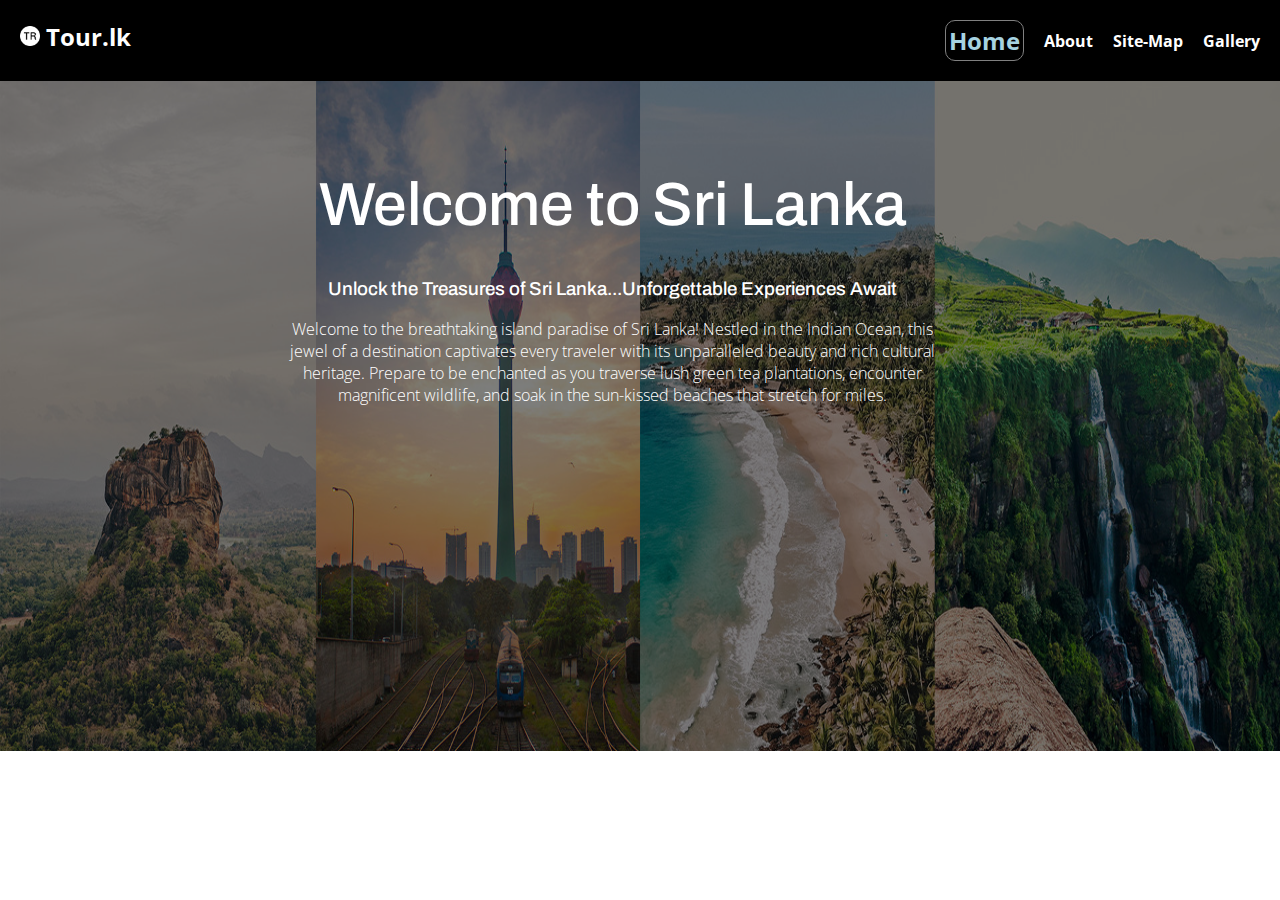
<file: index.html>
<!DOCTYPE html>
<html lang="en">
<head>
    <meta charset="UTF-8">
    <meta name="viewport" content="width=device-width, initial-scale=1.0">
    <link rel="shortcut icon" href="images/icon.ico" type="image/x-icon">
    <title>Tour.lk</title>
    <link rel="stylesheet" href="css/global.css">
    <link rel="stylesheet" href="css/index.css">
</head>
<body>
    <!-- Adding the Navigation bar -->
    <section id="navbar">
        <nav class="navbar">
            <div class="navbar-brand"><img width="20px" src="images/iconwhite.ico" alt=""> Tour.lk</div>
            <div class="menu">
              <a href="#" class="navbar-link home">Home</a>
              <a href="pages/gallery.html" class="navbar-link">About</a>
              <a href="pages/sitemap.html" class="navbar-link">Site-Map</a>
              <a href="pages/gallery.html" class="navbar-link">Gallery</a>
            </div>
          </nav>
    <div class="hero-text">
      <h1 class="hero-title font-max">Welcome to Sri Lanka</h1>
      <h3 class="hero-title">
        Unlock the Treasures of Sri Lanka...Unforgettable Experiences Await
    </h3>
      <p class="hero-title">
        Welcome to the breathtaking island paradise of Sri Lanka! Nestled in the Indian Ocean,
        this jewel of a destination captivates every traveler with its unparalleled beauty and rich cultural heritage.
        Prepare to be enchanted as you traverse lush green tea plantations, encounter magnificent wildlife,
        and soak in the sun-kissed beaches that stretch for miles.
        </p>
      </div>
      <div class="hero-bg"></div>
      <img class="hero-image" src="images/srilanka bg.jpg" alt="">

      <script src="../javascript/scrollTopBtn.js"></script>
</body>
</html>
</file>
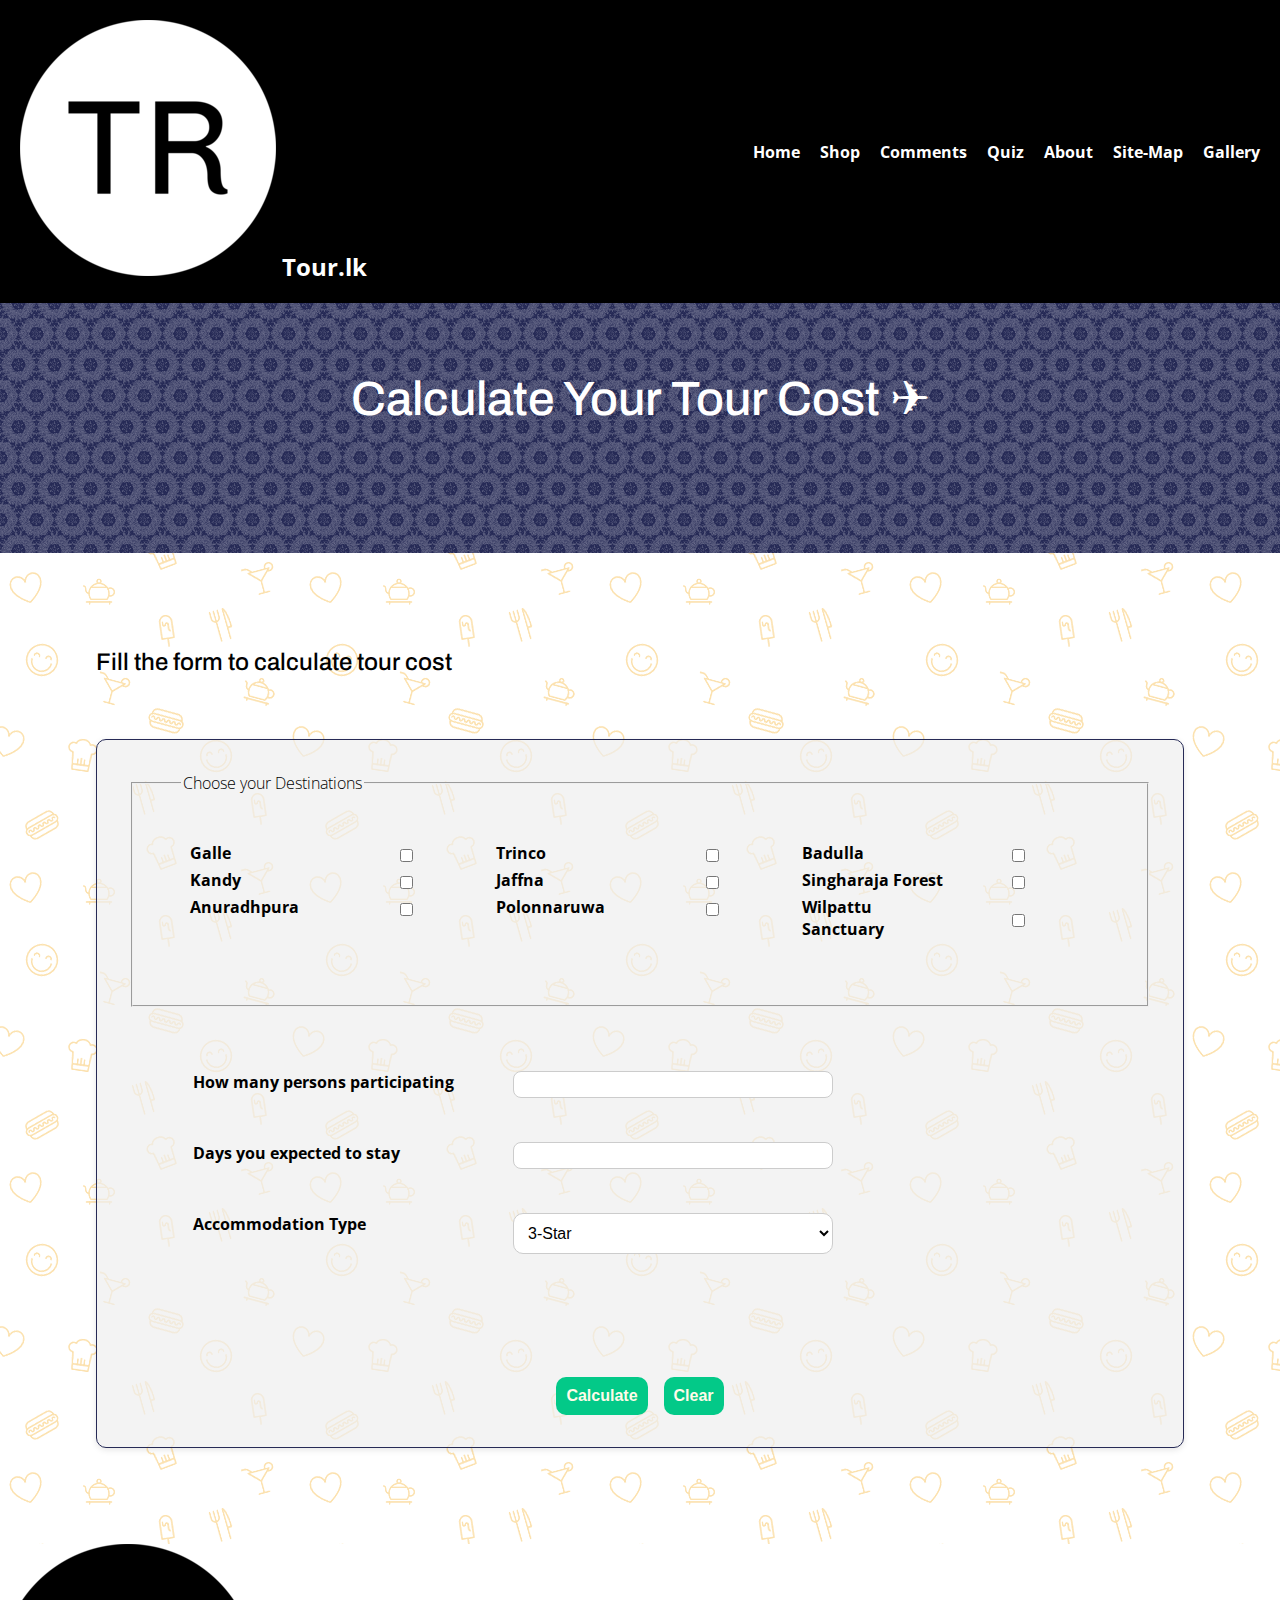
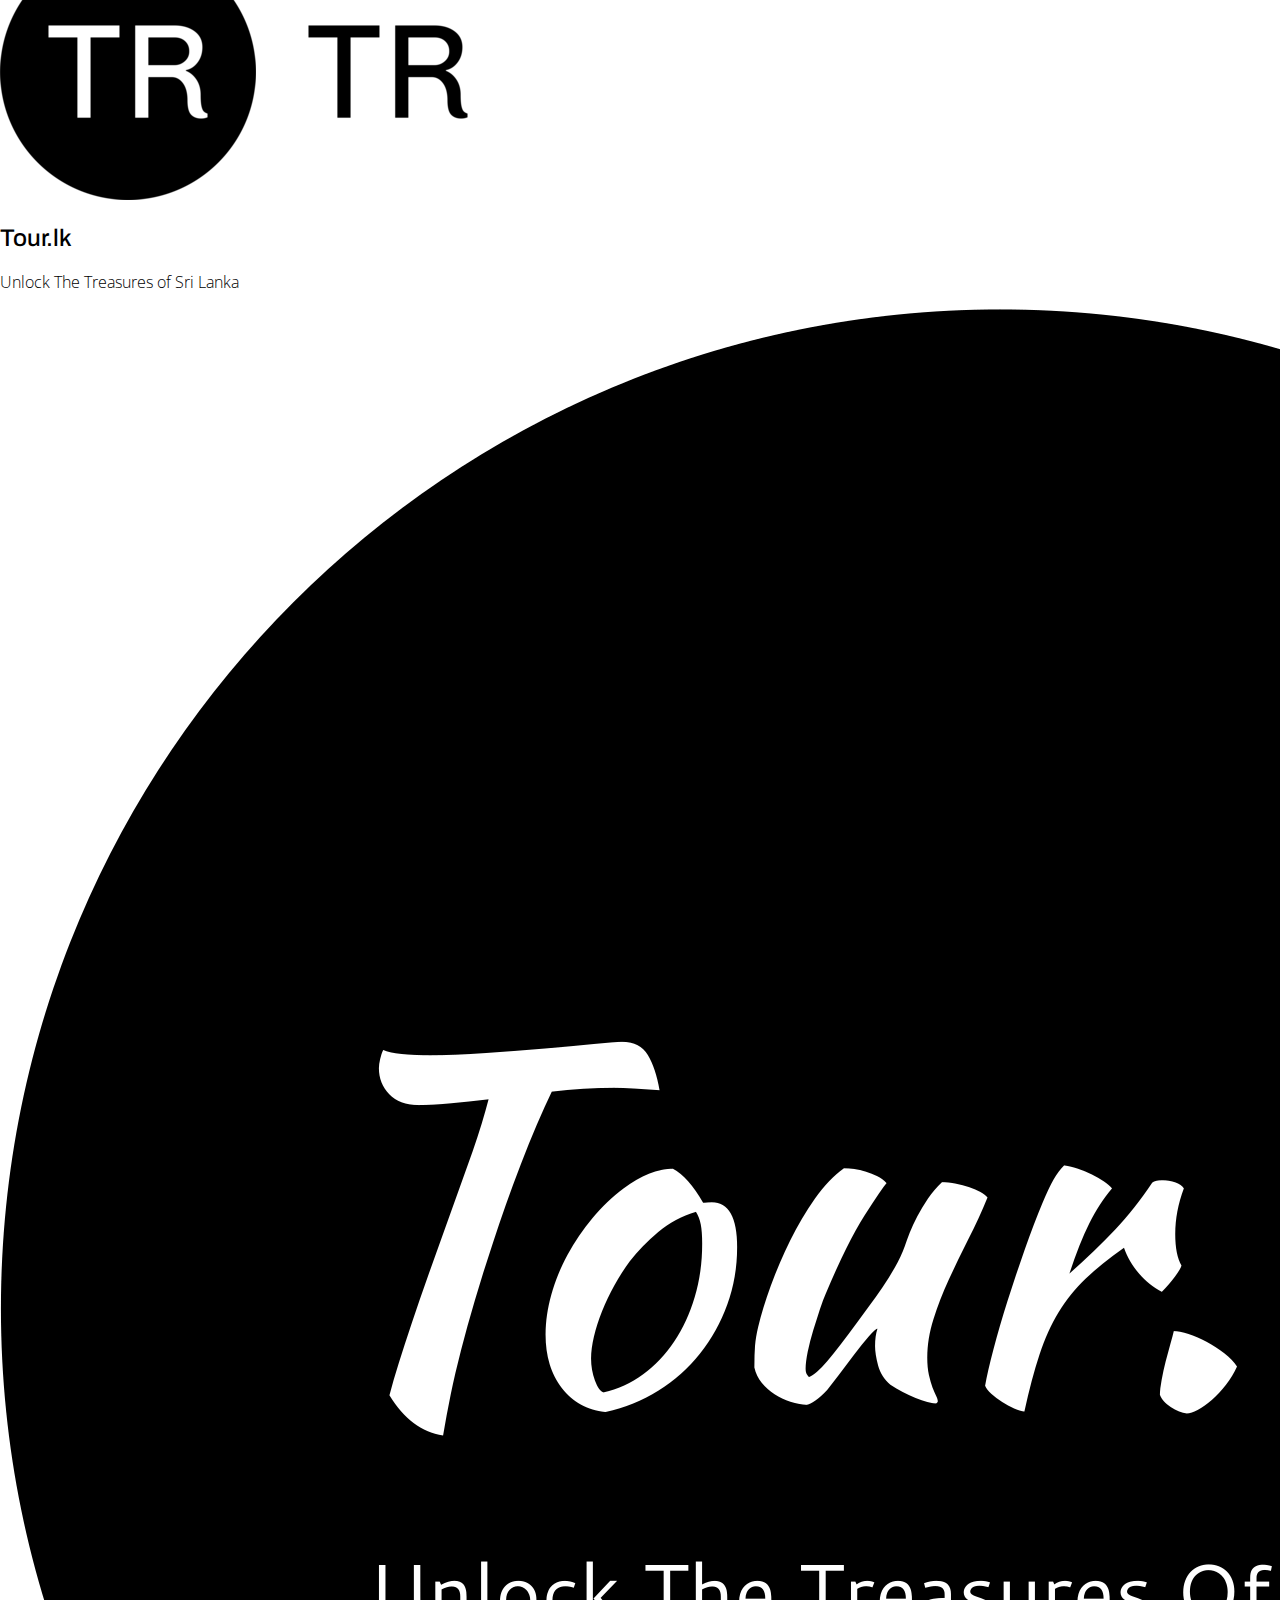
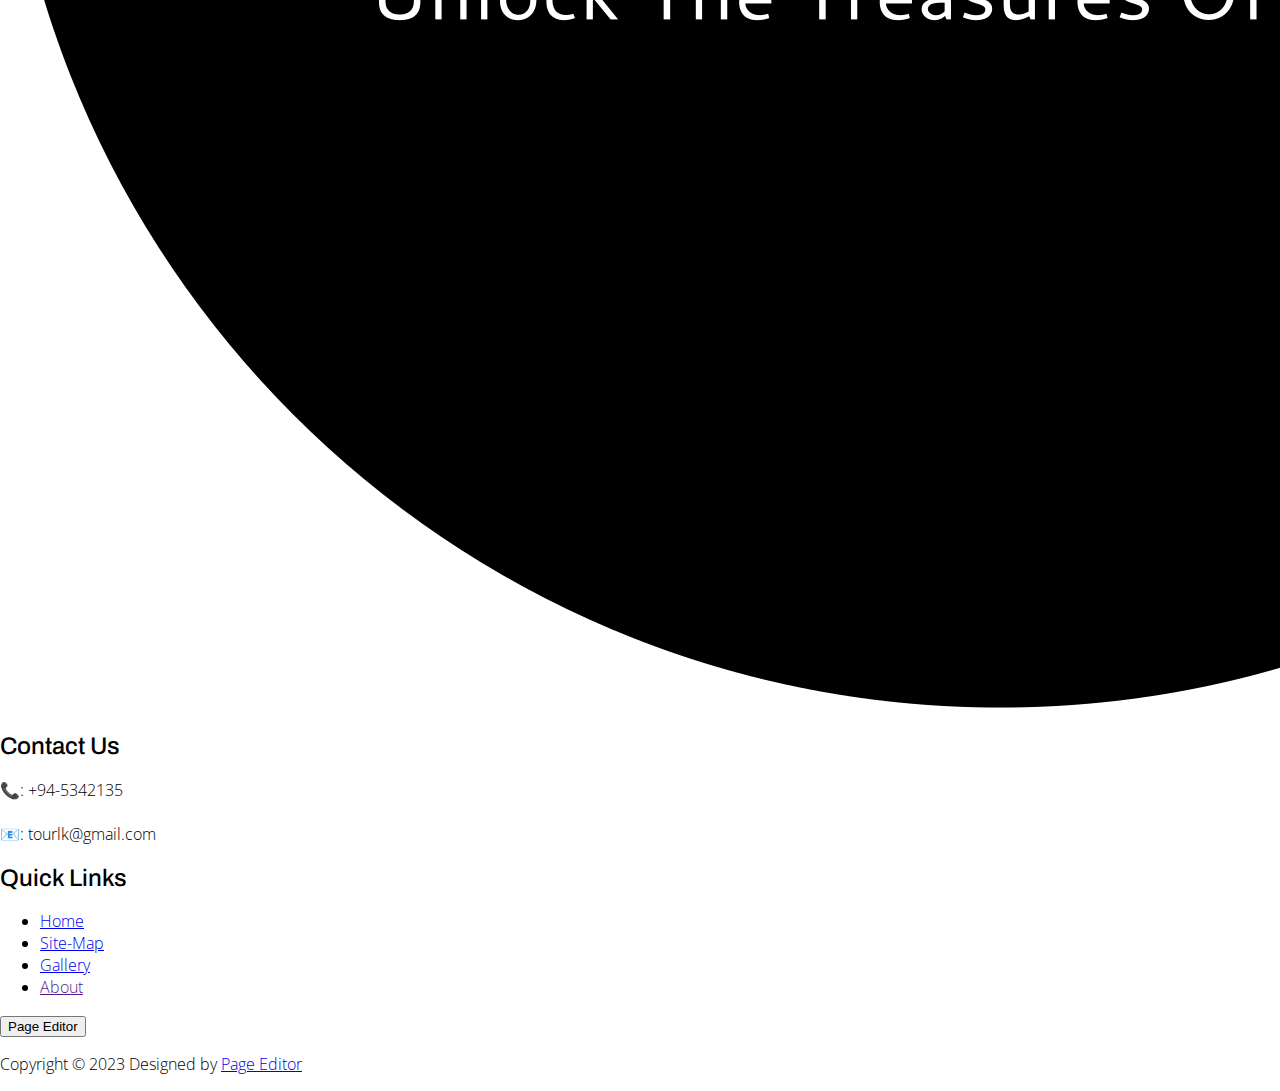
<file: pages/costcalculator.html>
<!DOCTYPE html>
<html lang="en">
<head>
    <meta charset="UTF-8">
    <meta name="viewport" content="width=device-width, initial-scale=1.0">
    <title>Tour.lk</title>
    <link rel="shortcut icon" href="../images/icon.ico" type="image/x-icon">
    <link rel="stylesheet" href="../css/global.css">
    <link rel="stylesheet" href="../css/costcal.css">
</head>
<body>
    <!-- Adding the Navigation bar -->
    <div id="navbar">
        <nav class="navbar">
            <div class="navbar-brand">
              <img src="../images/iconwhite.ico" alt=""> Tour.lk</div>
            <div class="menu">
                <a href="../index.html" class="navbar-link home">Home</a>
                <a href="shop.html" class="navbar-link about">Shop</a>
                <a href="comment.html" class="navbar-link about">Comments</a>
                <a href="quiz.html" class="navbar-link about">Quiz</a>
                <a href="about.html" class="navbar-link about">About</a>
                <a href="sitemap.html" class="navbar-link sitemap">Site-Map</a>
                <a href="gallery.html" class="navbar-link gallery">Gallery</a>
            </div>
          </nav>
    </div> 

    <!-- Hero Section -->
    <div class="hero">
        <div class="hero-text">
            <h1 class="hero-title font-max">Calculate Your Tour Cost ✈</h1>
        </div>
            <div class="hero-bg"></div>
    </div>

    <section class="cost-calculate-form">
        <div class="instruction-title">
            <h2>Fill the form to calculate tour cost</h2>
        </div>

        <!-- Cost calculation form -->
        <form id="cost-calculator" class="calculate-cost-form">
            <fieldset class="location">
                <legend>
                    Choose your Destinations
                </legend>
                <div>
                    <div class="item">
                        <label for="galle">Galle</label>
                        <input type="checkbox" name="destinationGalle" id="galle" value="galle">
                    </div>

                    <div class="item">
                        <label for="Kandy">Kandy</label>
                        <input type="checkbox" name="destinationKandy" id="Kandy" value="Kandy">
                    </div>

                    <div class="item">
                        <label for="Anuradhapura">Anuradhpura</label>
                        <input type="checkbox" name="destinationAnuradhapura" id="Anuradhapura" value="Anuradhapura">
                    </div>
                </div>
                <div>
                    <div class="item">
                        <label for="Trinco">Trinco</label>
                        <input type="checkbox" name="destinationTrinco" id="Trinco" value="Trinco">
                    </div>

                    <div class="item">
                        <label for="Jaffna">Jaffna</label>
                        <input type="checkbox" name="destinationJaffna" id="Jaffna" value="Jaffna">
                    </div>

                    <div class="item">
                        <label for="Polonnaruwa">Polonnaruwa</label>
                        <input type="checkbox" name="destinationPolonnaruwa" id="Polonnaruwa" value="Polonnaruwa">
                    </div>
                </div>
                <div>
                    <div class="item">
                        <label for="Badulla">Badulla</label>
                        <input type="checkbox" name="destinationBadulla" id="Badulla" value="Badulla">
                    </div>

                    <div class="item">
                        <label for="Singharaja">Singharaja Forest</label>
                        <input type="checkbox" name="destinationSingharaja" id="Singharaja" value="Singharaja">
                    </div>

                    <div class="item">
                        <label for="Wilpattu">Wilpattu Sanctuary</label>
                        <input type="checkbox" name="destinationWilpattu" id="Wilpattu" value="Wilpattu">
                    </div>
                </div>
                <span class="error-message"></span>
            </fieldset>

            <div  class="main-details">
                <div class="item" id="personCount">
                    <label for="person">How many persons participating</label>
                    <input class="main-details-data" type="number" name="personCount" id="person">
                    <span class="error-message"></span>
                </div>

                <div class="item" id="daysStay">
                    <label for="day">Days you expected to stay</label>
                    <input class="main-details-data" type="number" name="dayCount" id="day">
                    <span class="error-message"></span>
                </div>
                <div class="item">
                    <label for="hotelType">Accommodation Type</label>
                    <select name="hotel" id="hotelType">
                        <option value="3star" selected>3-Star</option>
                        <option value="4star">4-Star</option>
                        <option value="5star">5-Star</option>
                    </select>
                    <span class="error-message"></span>
                </div>
            </div>
            <div class="result-cost">
                <h2>Estimated Cost</h2>
                <h5><i>Air tickets not included</i></h5>
                <h3 id="cost">⌛</h3>
            </div>
            <div class="btn-section">
                <input id="calculateBtn" type="button" value="Calculate">
                <input id="clearBtn" type="button" value="Clear">
                <script>
                    document.getElementById("clearBtn").addEventListener("click", () => {
                        window.location.href = "#cost-calculator";
                    });
                </script>
            </div>
        </form>
    </section>

            <!-- Footer -->
            <footer id="globalFooter">
                <div class="footer-content">
                    <div class="company-details">
                        <img src="../images/icon.ico" alt="icon">
                        <img src="../images/iconwhite.ico" alt="icon">
                        <h2>Tour.lk</h2>
                        <p>Unlock The Treasures of Sri Lanka</p>
                    </div>
                    <div class="footer-details">
                        <img src="../images/logo.png" alt="logo">
                        <div>
                            <h2>Contact Us</h2>
                            <p>📞: +94-5342135
                                <br><br> 📧: tourlk@gmail.com
                            </p>
                        </div>
                    </div>
                    <div class="footer-links">
                        <h2>Quick Links</h2>
                        <ul>
                            <li><a href="../index.html">Home</a></li>
                            <li><a href="sitemap.html">Site-Map</a></li>
                            <li><a href="gallery.html">Gallery</a></li>
                            <li><a href="">About</a></li>
                        </ul>
                    </div>
                    <div>
                       <input id="pageEditorBtn" type="button" value="Page Editor">
                    </div>
                    <script>
                        document.getElementById("pageEditorBtn").addEventListener("click", () => {
                            window.location.href = "student4.html";
                        });
                    </script>
                </div>
                <div class="dev-details">
                    <p>Copyright &copy; 2023 Designed by <a href="student4.html">Page Editor</a></p>
                </div>
        </footer>

    <script src="../javascript/costCalculator.js"></script>
    <script src="../javascript/scrollTopBtn.js"></script>
    <script src="../javascript/navBar.js"></script>
</body>
</html>
</file>
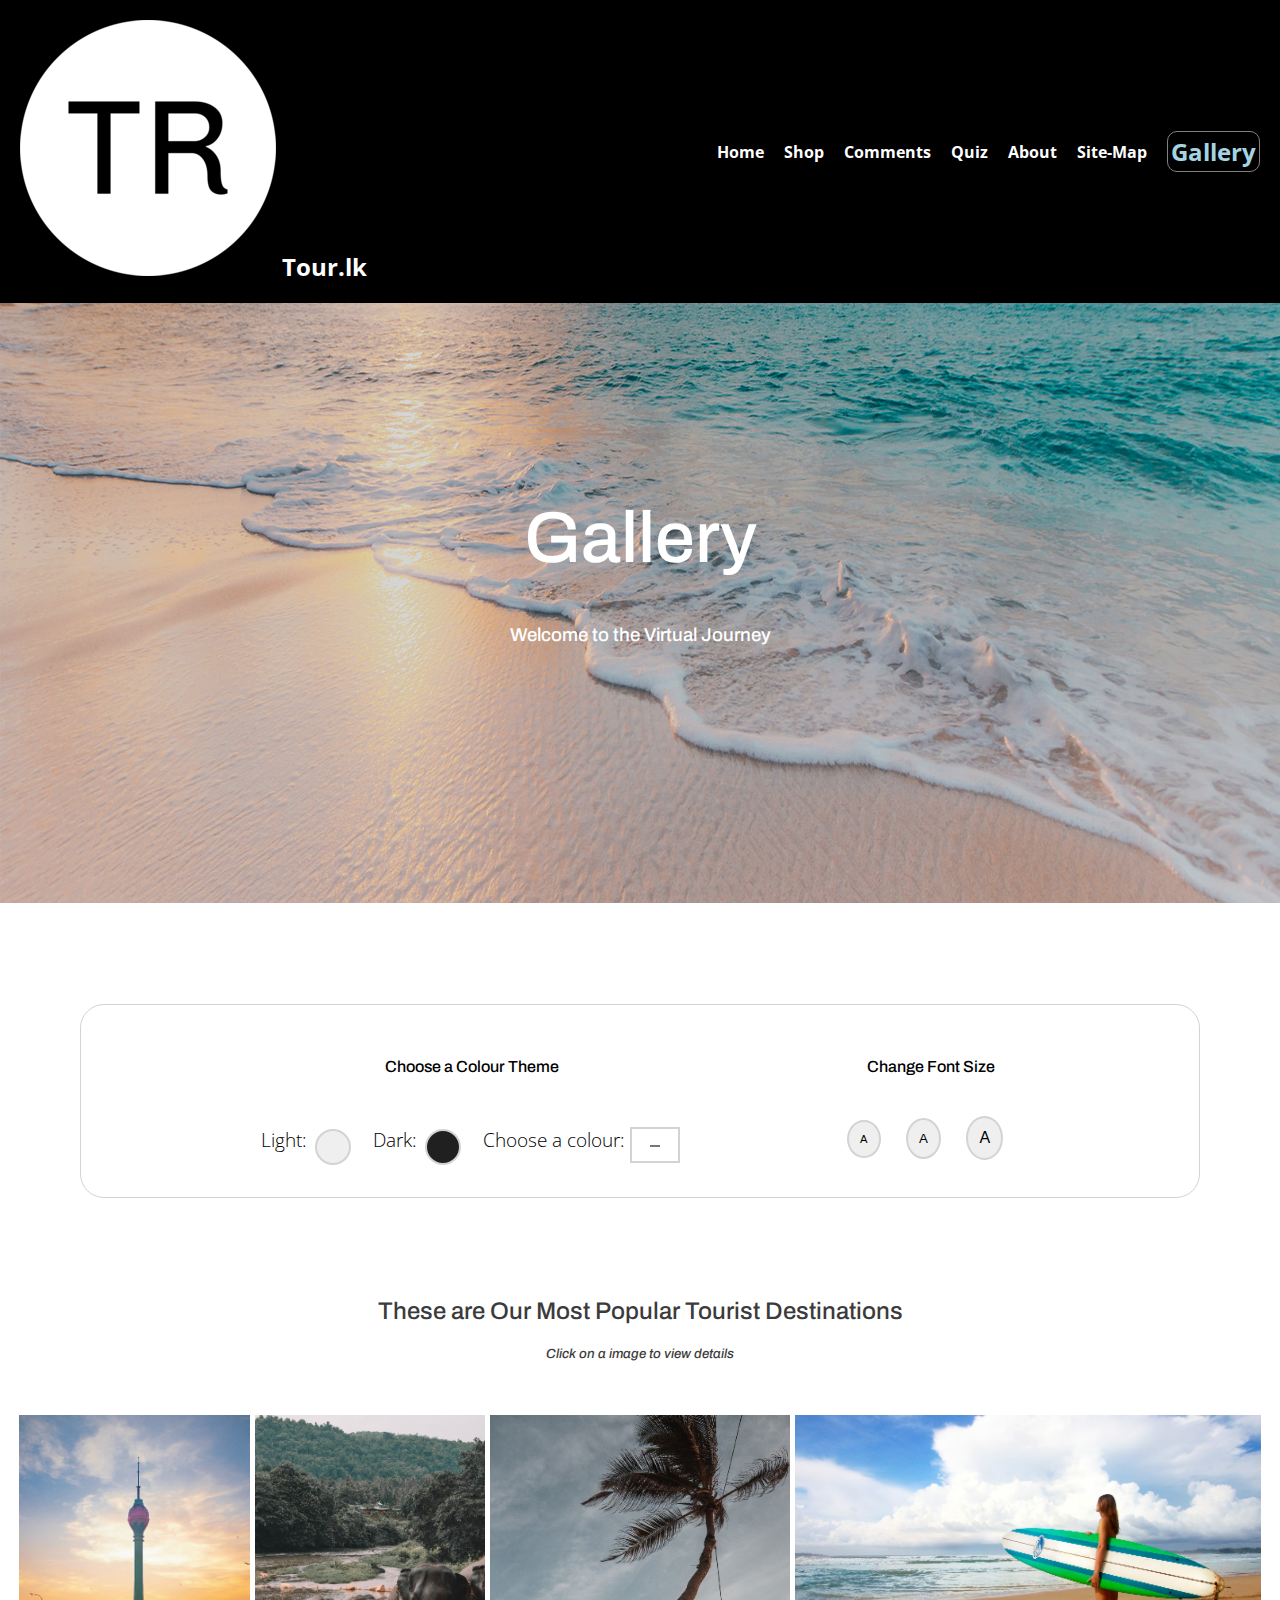
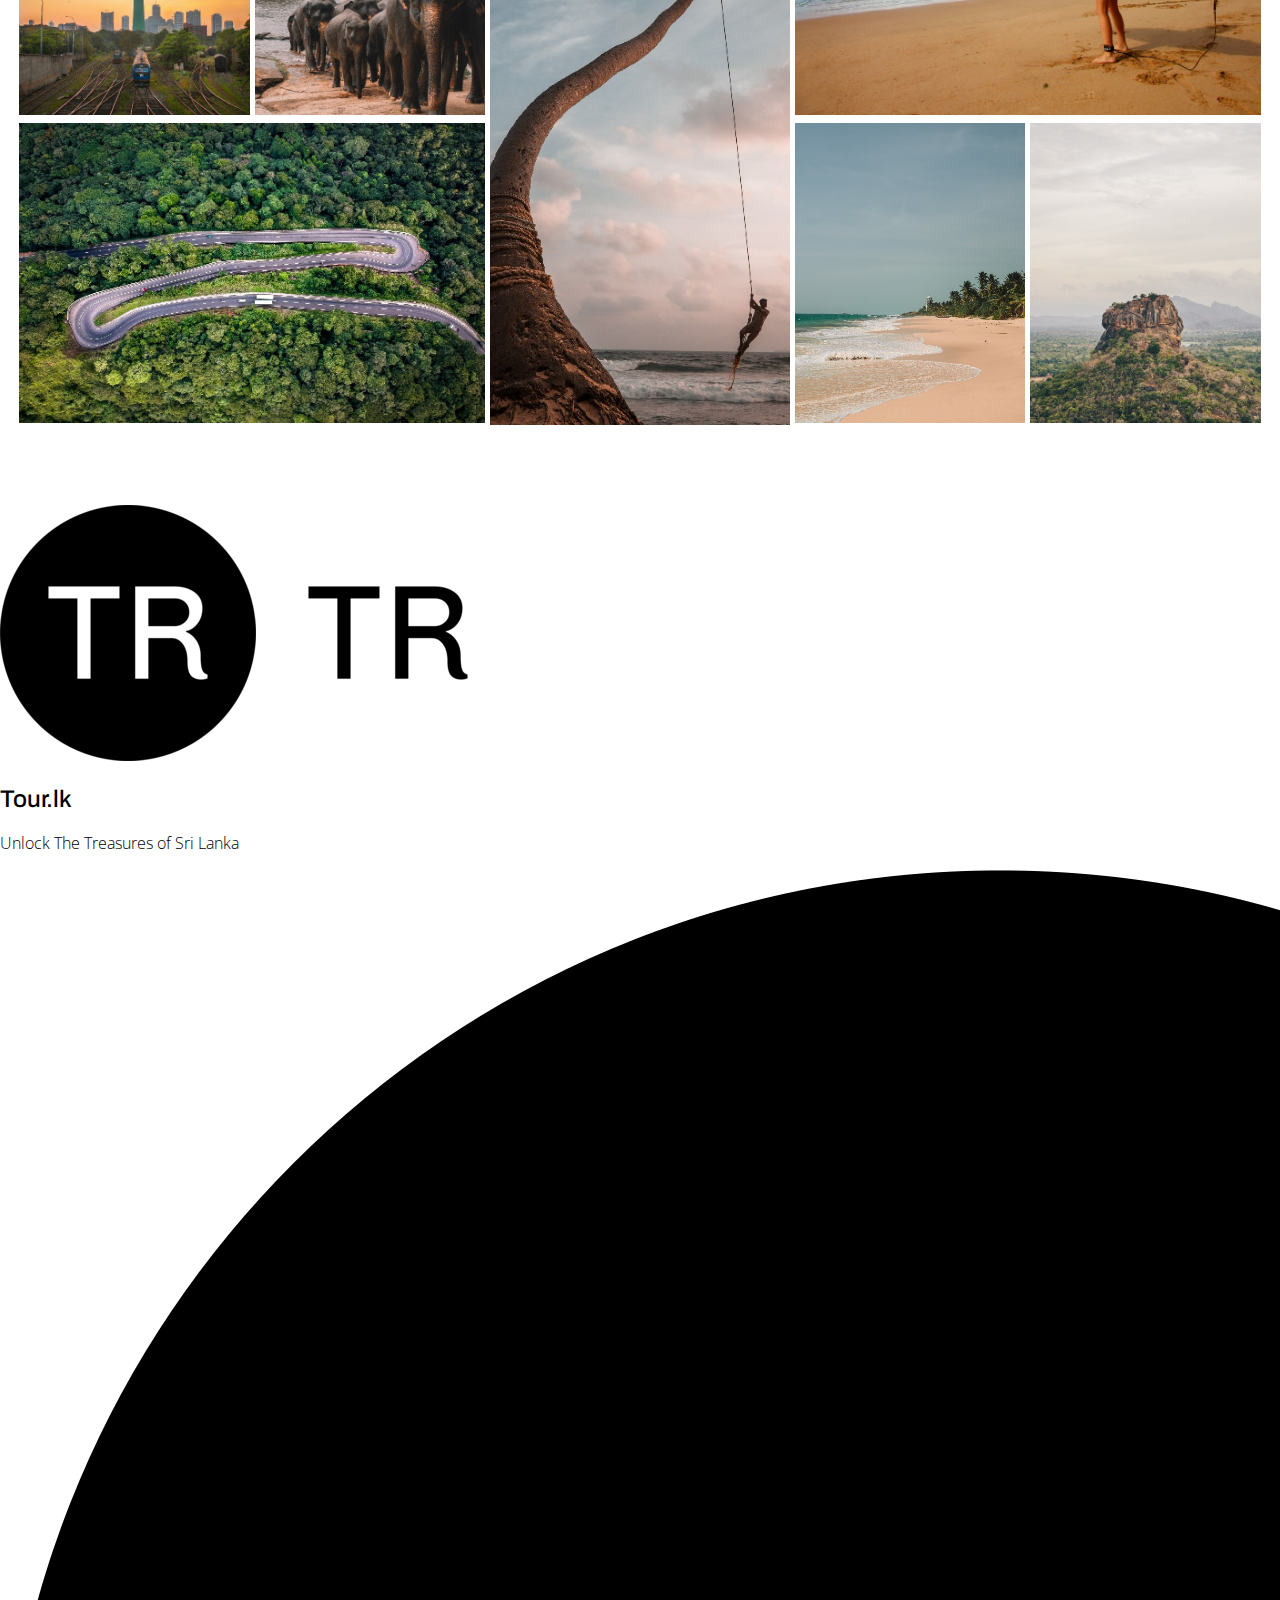
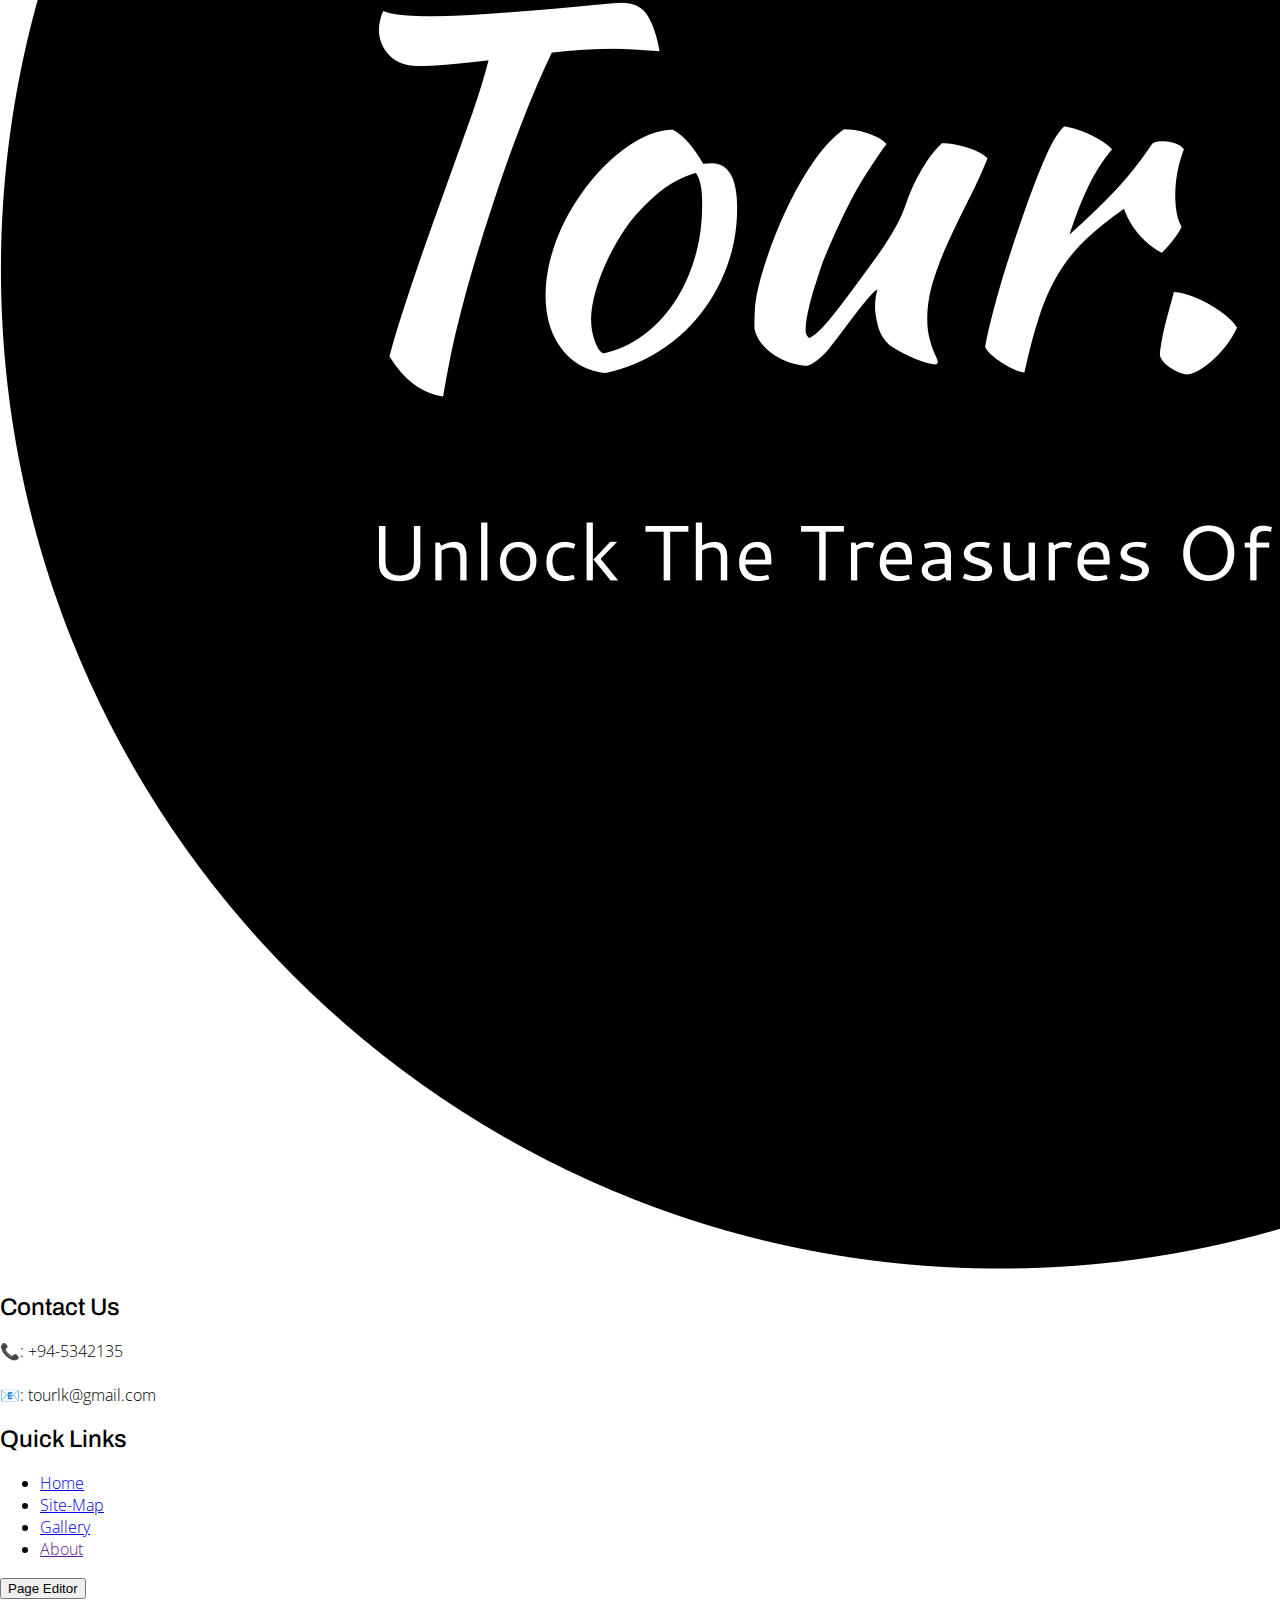
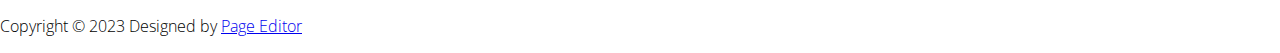
<file: pages/gallery.html>
<!DOCTYPE html>
<html lang="en">
<head>
    <meta charset="UTF-8">
    <meta name="viewport" content="width=device-width, initial-scale=1.0">
    <title>Tour.lk</title>
    <link rel="shortcut icon" href="../images/icon.ico" type="image/x-icon">
    <link rel="stylesheet" href="../css/global.css">
    <link rel="stylesheet" href="../css/gallery.css">
</head>
<body id="body">
     <!-- Adding the Navigation bar -->
     <div id="navbar">
        <nav class="navbar">
            <div class="navbar-brand">
              <img src="../images/iconwhite.ico" alt=""> Tour.lk
            </div>
            <div class="menu">
                <a href="../index.html" class="navbar-link home">Home</a>
                <a href="shop.html" class="navbar-link about">Shop</a>
                <a href="comment.html" class="navbar-link about">Comments</a>
                <a href="quiz.html" class="navbar-link about">Quiz</a>
                <a href="about.html" class="navbar-link about">About</a>
                <a href="sitemap.html" class="navbar-link sitemap">Site-Map</a>
                <a href="gallery.html" class="navbar-link gallery">Gallery</a>
            </div>
          </nav>
     </div> 

     <!-- Hero Section -->
     <div class="hero">
        <div class="hero-text">
            <h1 class="hero-title font-max">Gallery</h1>
            <h3 class="hero-title">Welcome to the Virtual Journey</h3>
          </div>
          <div class="hero-bg"></div>
        <img class="hero-image" src="../images/gallerybg.jpg" alt="">
     </div>

          <!-- Options Section -->
          <section id="options">
            <div class="change-theme">
                <h6>Choose a Colour Theme</h6>
            <div class="theme-btns">
                <label for="theme1">Light: </label>
                <button class="theme-btn" id="theme1"></button>
                <label for="theme2">Dark: </label>
                <button class="theme-btn" id="theme2"></button>
                <label for="colorPicker">Choose a colour: </label>
                <input type="color" id="colorPicker">
            </div>
            </div>
            <div class="change-font-size">
                <h6>Change Font Size</h6>
            <div class="font-sizes">
                <button class="font-size-btn" id="font-size1">A</button>
                <button class="font-size-btn" id="font-size2">A</button>
                <button class="font-size-btn" id="font-size3">A</button>
            </div>
            </div>
         </section>

     <!-- title -->
     <div class="title">
        <h2>These are Our Most Popular Tourist Destinations</h2>
        <h5><i>Click on a image to view details</i></h5>
     </div>

     <!-- Image Gallery -->
    <section id="gallery" class="gallery-wrapper">

        <div class="img-gallery img1">
            <div class="img-title">
                <p>Lotus Tower</p>
            </div>
            <div class="light-box-txt">
                <div>
                <h2>LOTUS TOWER</h2>
                <p>
                    The Lotus Tower also referred to as Colombo Lotus Tower, is a tower of 350 m (1,150 ft),
                    located in Colombo, Sri Lanka. Sinhala Name is ' Nelum Kuluna " You can go to the top here and use the elevator.
                    This is the tallest tower in South Asia.
                    When you go to the top, you can see the very impressive city of Colombo. 
                </p>
                </div>
            </div>
        </div>
        <div class="img-gallery img2">
            <div class="img-title">
                <p>Pinnawala</p>
            </div>
            <div class="light-box-txt">
                <div>
                <h2>PINNAWALA</h2>
                <p>
                    Pinnawala, situated in the Kegalle District of Sri Lanka, is a captivating village 
                    famous for its elephant orphanage. The Pinnawala Elephant Orphanage is a sanctuary 
                    that provides a safe haven for orphaned and injured elephants. Visitors can observe 
                    these magnificent creatures up close, witnessing their daily routines, including feeding, 
                    bathing, and socializing. It's a heartwarming experience that allows you to connect with these 
                    gentle giants and learn about their conservation efforts. Pinnawala also offers the opportunity 
                    to take part in unique elephant interactions, such as bottle-feeding baby elephants or
                     even bathing them in the nearby river. For nature enthusiasts and animal lovers,
                    Pinnawala is a must-visit destination that offers a memorable and educational experience
                    with elephants.
                </p>
                </div>
            </div>
        </div>
        <div class="img-gallery img3">
            <div class="img-title">
                <p>Unawatuna</p>
            </div>
            <div class="light-box-txt">
                <div>
                <h2>UNAWATUNA</h2>
                <p> 
                    Unawatuna, located along the southern coast of Sri Lanka, is a tropical paradise 
                    known for its pristine beaches and vibrant marine life. With its palm-fringed shores, 
                    crystal-clear turquoise waters, and vibrant coral reefs, Unawatuna is a haven for 
                    beach lovers and snorkeling enthusiasts. The crescent-shaped bay offers a tranquil 
                    setting to relax, sunbathe, and take refreshing dips in the Indian Ocean. Beyond the beaches, 
                    the area is also rich in cultural heritage, with the iconic Japanese Peace Pagoda offering 
                    panoramic views of the coastline. Unawatuna's lively beachfront is dotted with charming cafes, 
                    restaurants, and beach bars, where you can savor delicious seafood, sip on tropical cocktails, and 
                    soak up the laid-back coastal atmosphere. Whether you're seeking relaxation, adventure, or a taste of 
                    local culture, Unawatuna promises an unforgettable beach getaway in Sri Lanka.
                </p>
                </div>
            </div>
        </div>
        <div class="img-gallery img4">
            <div class="img-title">
                <p>Weligama</p>
            </div>
            <div class="light-box-txt">
                <div>
                <h2>Weligama</h2>
                <p>
                    Discover Weligama, Sri Lanka's coastal gem. With its stunning beaches, thrilling surf breaks,
                    and rich cultural heritage, it's the perfect tropical getaway. Unwind on golden sands, ride the waves, 
                    and immerse yourself in the local culture. Explore serene countryside, visit vibrant fish markets,
                    and indulge in warm Sri Lankan hospitality. Weligama offers an unforgettable experience. 
                    Plan your adventure today!
                </p>
                </div>
            </div>
        </div>
        <div class="img-gallery img5">
            <div class="img-title">
                <p>Mahiyanganaya</p>
            </div>
            <div class="light-box-txt">
                <div>
                    <h2>MAHIYANGANAYA</h2>
                <p>
                    Mahiyanganaya, nestled in the lush hills of Sri Lanka's Uva Province, is a town 
                    steeped in rich cultural and historical significance. The town is also blessed with natural
                    beauty, surrounded by picturesque landscapes and serene forests, providing opportunities for hiking, 
                    birdwatching, and exploring the tranquil beauty of the area. Whether you seek spiritual enlightenment 
                    or wish to immerse yourself in nature, Mahiyanganaya offers a unique and enchanting experience.
                </p>
                </div>
                </div>
        </div>
        <div class="img-gallery img7">
            <div class="img-title">
                <p>Mirissa</p>
            </div>
            <div class="light-box-txt">
                <div>
                    <h2>MIRISSA</h2>
                    <p>
                        Mirissa, a captivating coastal village in southern Sri Lanka, is a hidden gem known 
                        for its stunning beaches, thrilling whale watching experiences, and vibrant nightlife. 
                        Relax on golden sands, ride the waves, and witness majestic whales in their natural habitat. 
                    </p>
                </div>
                </div>
        </div>
        <div class="img-gallery img8">
            <div class="img-title">
                <p>Sigiriya</p>
            </div>
            <div class="light-box-txt">
                <div>
                    <h2>SIGIRIYA</h2>
                <p>
                    Sigiriya, located in the cultural heartland of Sri Lanka, is a UNESCO World Heritage 
                    site renowned for its awe-inspiring ancient rock fortress. Rising dramatically from 
                    the surrounding plains, Sigiriya Rock stands as a testament to the island's rich 
                    history and architectural prowess. As you ascend to the summit, you'll encounter
                    intricate frescoes, landscaped gardens, and the remnants of a once-thriving palace, 
                    offering a fascinating glimpse into the ancient civilization that once thrived there. 
                    From the top, you'll be rewarded with panoramic views of the surrounding jungle and the
                    iconic Lion Rock, making Sigiriya a must-visit destination for history buffs and nature lovers alike.
                </p>
                </div>
                </div>
        </div>
    </section>

    <!-- Adding footer to the page -->
            <!-- Footer -->
            <footer id="globalFooter">
                <div class="footer-content">
                    <div class="company-details">
                        <img src="../images/icon.ico" alt="icon">
                        <img src="../images/iconwhite.ico" alt="icon">
                        <h2>Tour.lk</h2>
                        <p>Unlock The Treasures of Sri Lanka</p>
                    </div>
                    <div class="footer-details">
                        <img src="../images/logo.png" alt="logo">
                        <div>
                            <h2>Contact Us</h2>
                            <p>📞: +94-5342135
                                <br><br> 📧: tourlk@gmail.com
                            </p>
                        </div>
                    </div>
                    <div class="footer-links">
                        <h2>Quick Links</h2>
                        <ul>
                            <li><a href="../index.html">Home</a></li>
                            <li><a href="sitemap.html">Site-Map</a></li>
                            <li><a href="gallery.html">Gallery</a></li>
                            <li><a href="">About</a></li>
                        </ul>
                    </div>
                    <div>
                        <input id="pageEditorBtn" type="button" value="Page Editor">
                    </div>
                    <script>
                        document.getElementById("pageEditorBtn").addEventListener("click", () => {
                            window.location.href = "student4.html";
                        });
                    </script>
                </div>
                <div class="dev-details">
                    <p>Copyright &copy; 2023 Designed by <a href="student4.html">Page Editor</a></p>
                </div>
        </footer>

     <script src="../javascript/gallery/imgLightBox.js"></script>
     <script src="../javascript/scrollTopBtn.js"></script>
     <script src="../javascript/gallery/changeThemes.js"></script>
     <script src="../javascript/gallery/changeFontSize.js"></script>
     <script src="../javascript/navBar.js"></script>
</body>
</html>
</file>
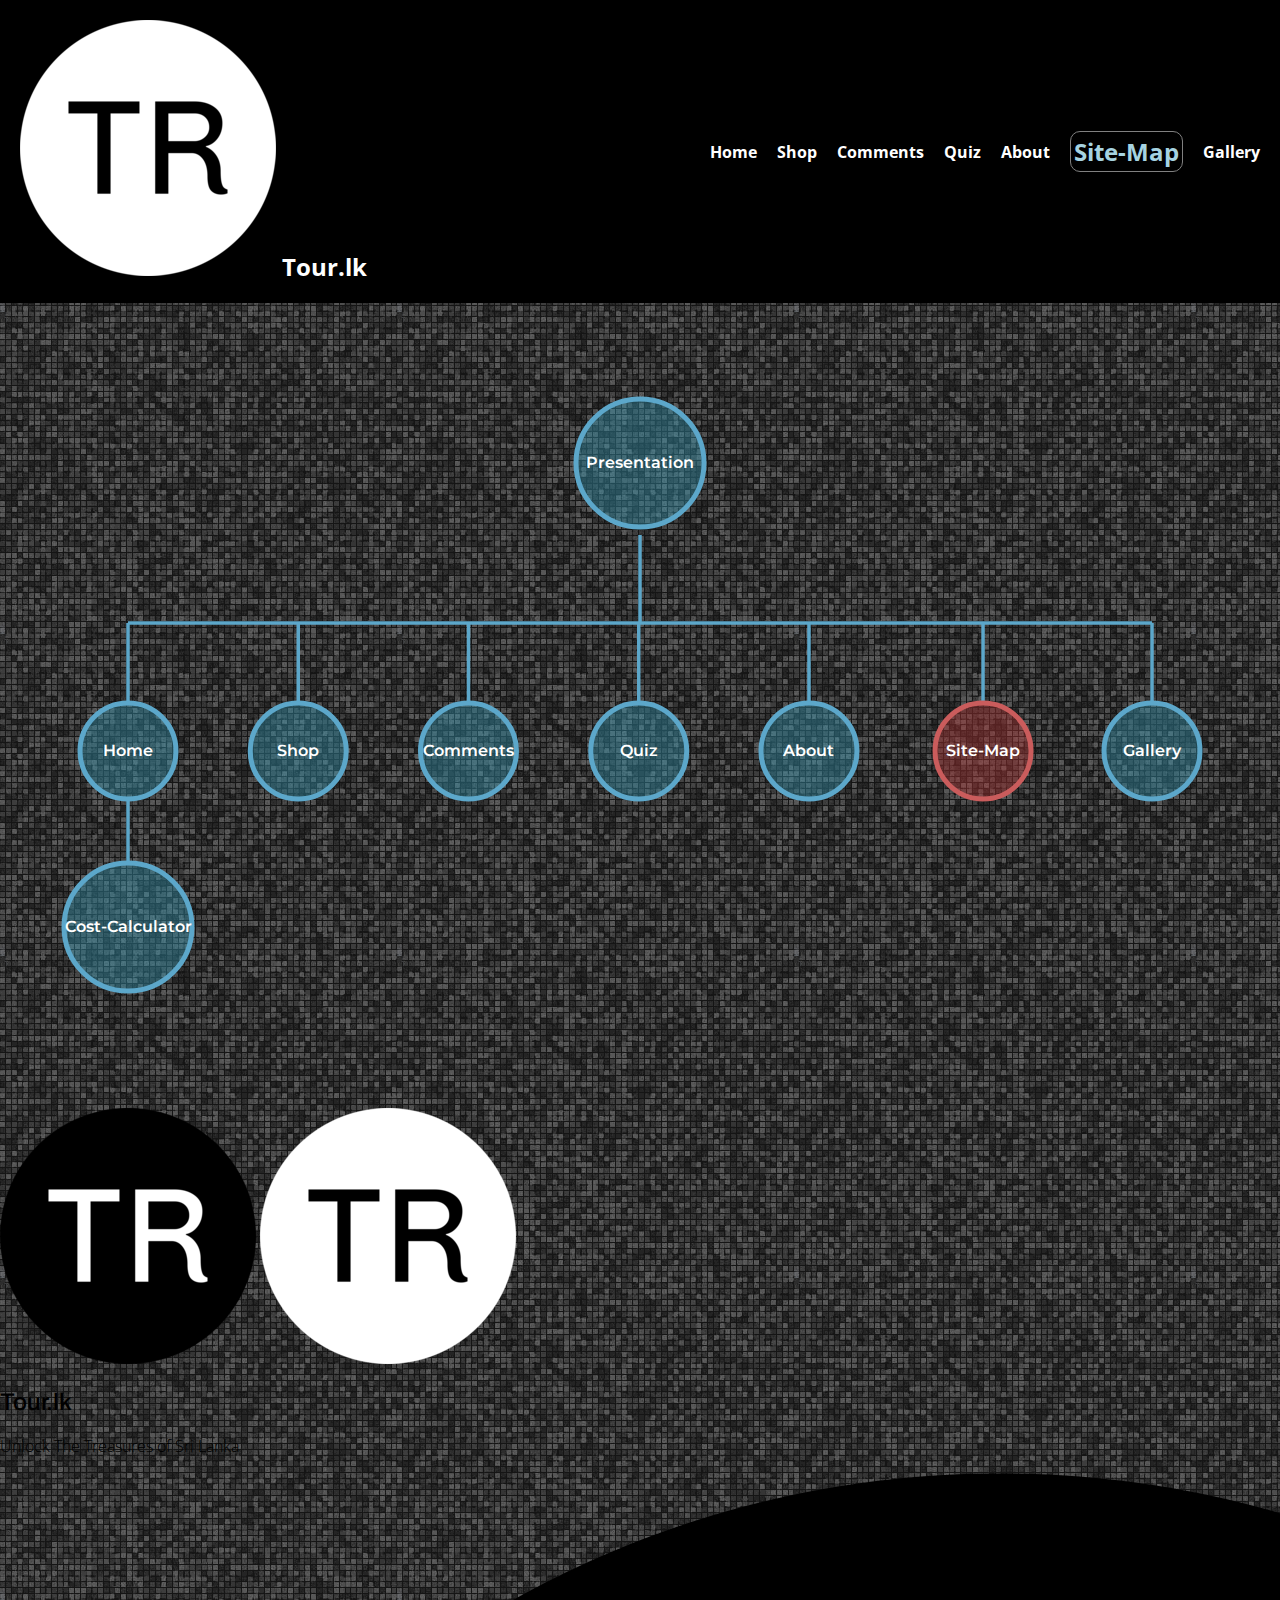
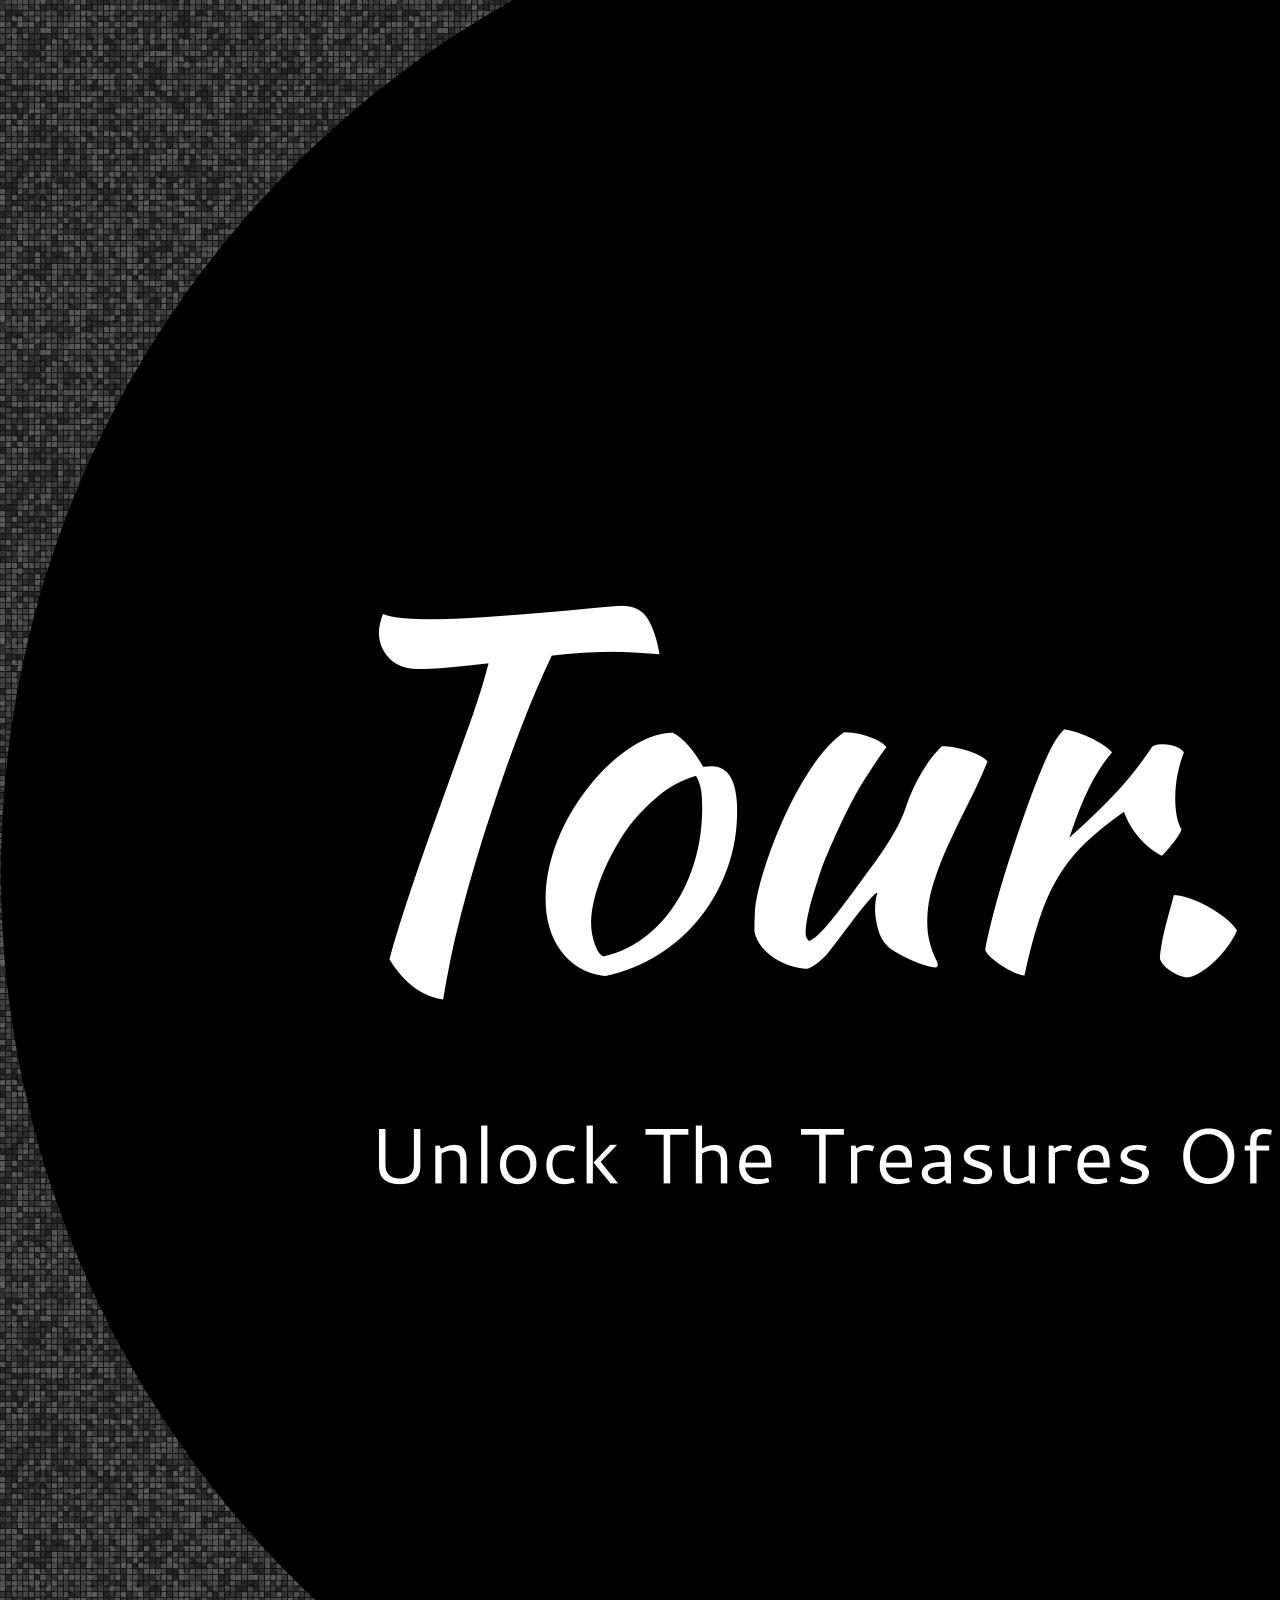
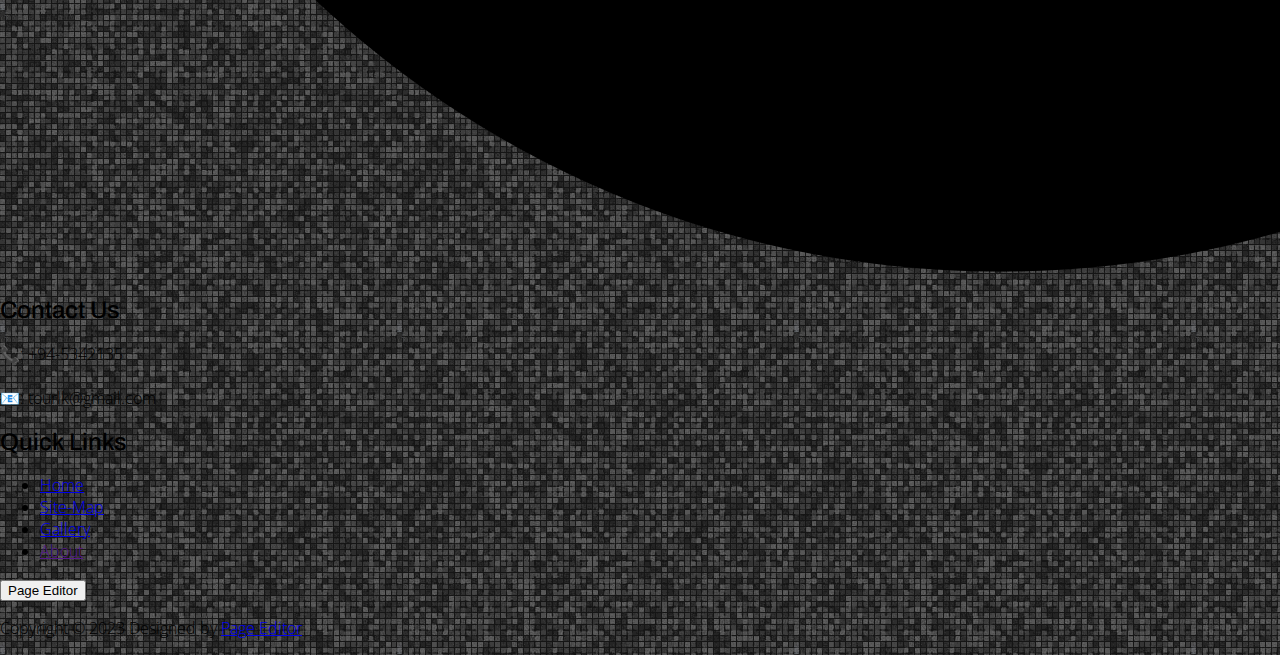
<file: pages/sitemap.html>
<!DOCTYPE html>
<html lang="en">
<head>
    <meta charset="UTF-8">
    <meta name="viewport" content="width=device-width, initial-scale=1.0">
    <title>Tour.lk</title>
    <link rel="shortcut icon" href="../images/icon.ico" type="image/x-icon">
    <link rel="stylesheet" href="../css/global.css">
    <link rel="stylesheet" href="../css/sitemap.css">
</head>
<body>
    <!-- Adding the Navigation bar -->
    <div id="navbar">
        <nav class="navbar">
            <div class="navbar-brand">
              <img src="../images/iconwhite.ico" alt=""> Tour.lk</div>
            <div class="menu">
                <a href="../index.html" class="navbar-link home">Home</a>
                <a href="shop.html" class="navbar-link about">Shop</a>
                <a href="comment.html" class="navbar-link about">Comments</a>
                <a href="quiz.html" class="navbar-link about">Quiz</a>
                <a href="about.html" class="navbar-link about">About</a>
                <a href="sitemap.html" class="navbar-link sitemap">Site-Map</a>
                <a href="gallery.html" class="navbar-link gallery">Gallery</a>
            </div>
          </nav>
    </div> 

    <!-- Site-Map SVG -->
        <svg id="sitemap" width="100%" height="50rem">
            <!-- level-1 -->
            <!-- presentation page -->
            <g id="presentation" class="page">
                <circle cx="50%" cy="10rem" r="4rem"/>
                <text x="50%" y="10rem" text-anchor="middle" dy=".3em">Presentation</text>
            </g>
            <g class="pointer">
				<line  x1="50%" y1="14.5rem" x2="50%" y2="20rem"></line>
			</g>
            <!-- level-2 -->
            <g id="level-2">
                <line id="horizontal-line" x1="10%" y1="20rem" x2="90%" y2="20rem"></line>

                <g class="pointer">
                    <line x1="10%" y1="20rem" x2="10%" y2="25rem"></line>
                </g>
                <g id="home" class="page">
                    <circle cx="10%" cy="28rem" r="3rem"/>
                    <text x="10%" y="28rem" text-anchor="middle" dy=".3em">Home</text>
                </g>

                <g class="pointer">
                    <line x1="90%" y1="20rem" x2="90%" y2="25rem"></line>
                </g>
                <g id="gallery" class="page">
                    <circle cx="90%" cy="28rem" r="3rem"/>
                    <text x="90%" y="28rem" text-anchor="middle" dy=".3em">Gallery</text>
                </g>

                <g class="pointer">
                    <line x1="23.3%" y1="20rem" x2="23.3%" y2="25rem"></line>
                </g>
                <g id="shop" class="page">
                    <circle cx="23.3%" cy="28rem" r="3rem"/>
                    <text x="23.3%" y="28rem" text-anchor="middle" dy=".3em">Shop</text>
                </g>

                <g class="pointer">
                    <line x1="36.6%" y1="20rem" x2="36.6%" y2="25rem"></line>
                </g>
                <g id="comments" class="page">
                    <circle cx="36.6%" cy="28rem" r="3rem"/>
                    <text x="36.6%" y="28rem" text-anchor="middle" dy=".3em">Comments</text>
                </g>

                <g class="pointer">
                    <line x1="49.9%" y1="20rem" x2="49.9%" y2="25rem"></line>
                </g>
                <g id="quiz" class="page">
                    <circle cx="49.9%" cy="28rem" r="3rem"/>
                    <text x="49.9%" y="28rem" text-anchor="middle" dy=".3em">Quiz</text>
                </g>

                <g class="pointer">
                    <line x1="63.2%" y1="20rem" x2="63.2%" y2="25rem"></line>
                </g>
                <g id="about" class="page">
                    <circle cx="63.2%" cy="28rem" r="3rem"/>
                    <text x="63.2%" y="28rem" text-anchor="middle" dy=".3em">About</text>
                </g>
                
                <g class="pointer">
                    <line x1="76.8%" y1="20rem" x2="76.8%" y2="25rem"></line>
                </g>
                <g id="site-map" class="page">
                    <circle cx="76.8%" cy="28rem" r="3rem"/>
                    <text x="76.8%" y="28rem" text-anchor="middle" dy=".3em">Site-Map</text>
                </g>
            </g>
            <!-- level-3 -->
            <g id="level-3">
                <g class="pointer">
                    <line x1="10%" y1="31rem" x2="10%" y2="35rem"></line>
                </g>
                <g id="costCal" class="page">
                    <circle cx="10%" cy="39rem" r="4rem"/>
                    <text x="10%" y="39rem" text-anchor="middle" dy=".3em">Cost-Calculator</text>
                </g>
            </g>
        </svg>

        <!-- Footer -->
        <footer id="globalFooter">
            <div class="footer-content">
                <div class="company-details">
                    <img src="../images/icon.ico" alt="icon">
                    <img src="../images/iconwhite.ico" alt="icon">
                    <h2>Tour.lk</h2>
                    <p>Unlock The Treasures of Sri Lanka</p>
                </div>
                <div class="footer-details">
                    <img src="../images/logo.png" alt="logo">
                    <div>
                        <h2>Contact Us</h2>
                        <p>📞: +94-5342135
                            <br><br> 📧: tourlk@gmail.com
                        </p>
                    </div>
                </div>
                <div class="footer-links">
                    <h2>Quick Links</h2>
                    <ul>
                        <li><a href="../index.html">Home</a></li>
                        <li><a href="sitemap.html">Site-Map</a></li>
                        <li><a href="gallery.html">Gallery</a></li>
                        <li><a href="">About</a></li>
                    </ul>
                </div>
                <div>
                    <input id="pageEditorBtn" type="button" value="Page Editor">
                </div>
                <script>
                    document.getElementById("pageEditorBtn").addEventListener("click", () => {
                        window.location.href = "student4.html";
                    });
                </script>
            </div>
            <div class="dev-details">
                <p>Copyright &copy; 2023 Designed by <a href="student4.html">Page Editor</a></p>
            </div>
    </footer>

    <script src="../javascript/scrollTopBtn.js"></script>
    <script src="../javascript/navBar.js"></script>
    <script src="../javascript/sitemap.js"></script>
</body>
</html>
</file>
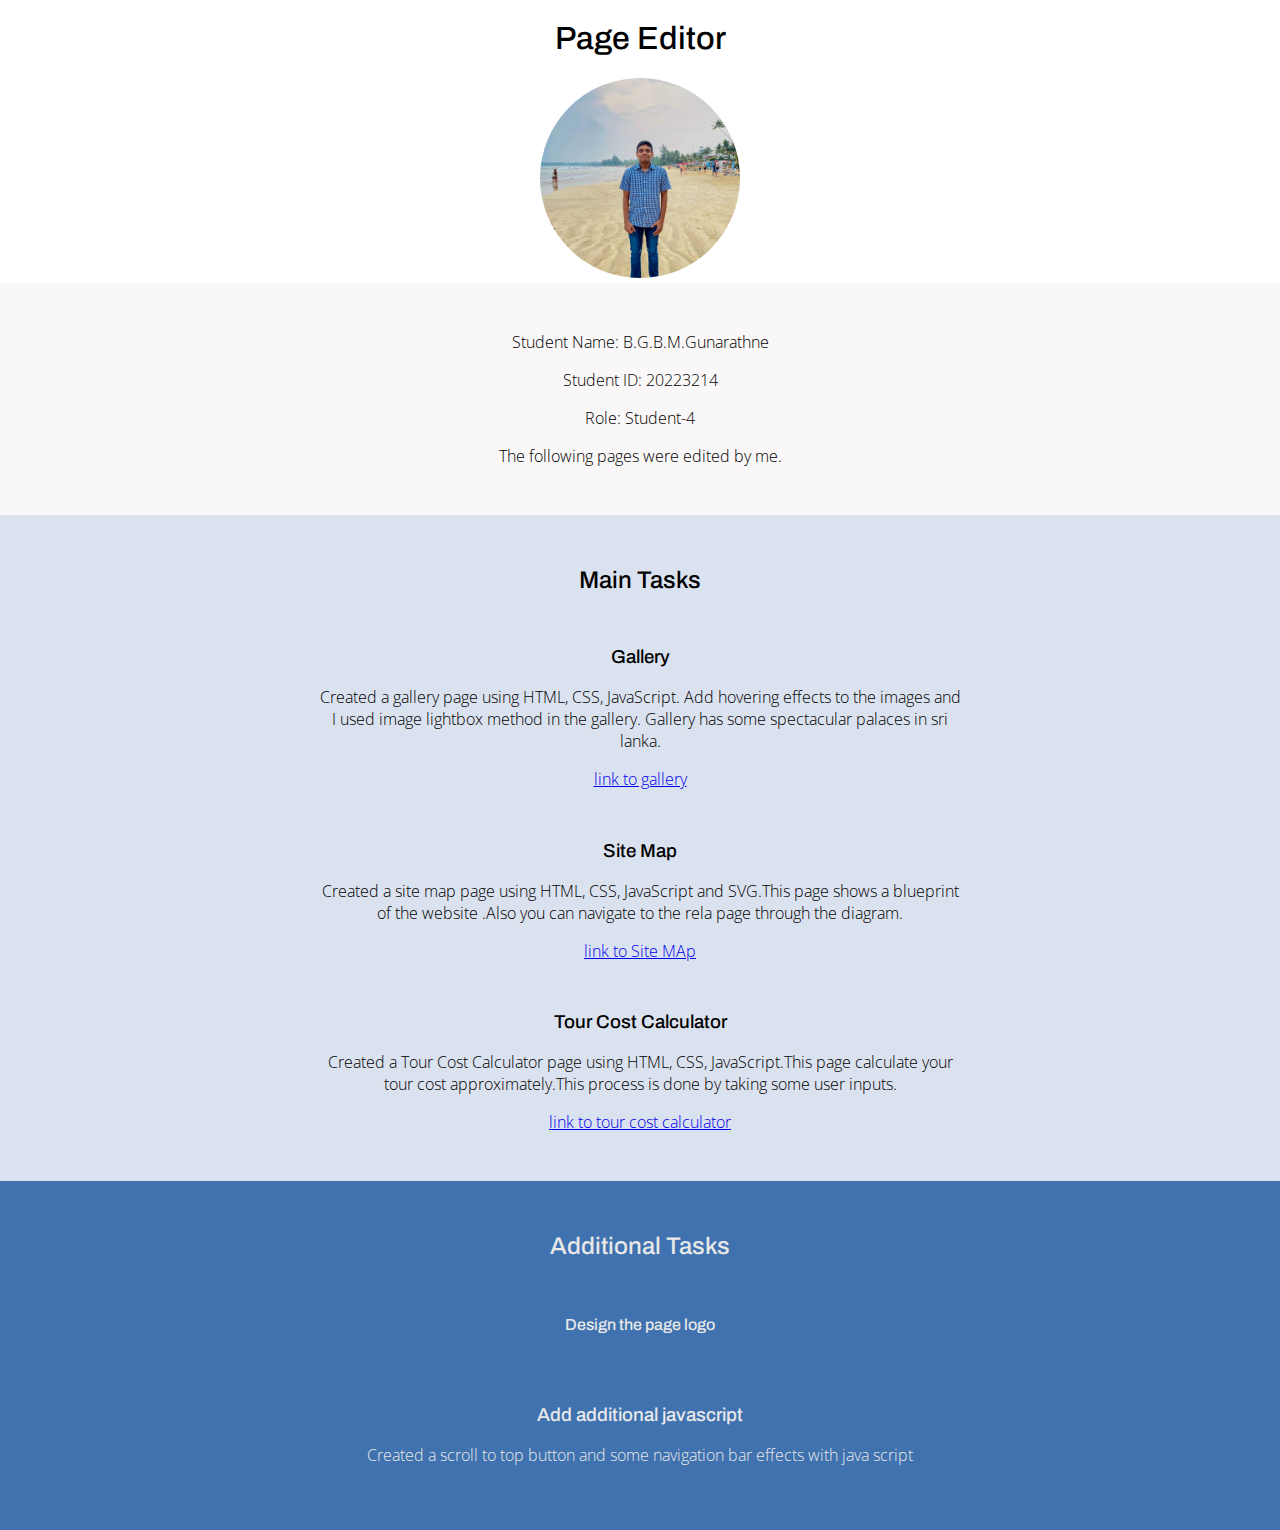
<file: pages/student4.html>
<!DOCTYPE html>
<html lang="en">
<head>
    <meta charset="UTF-8">
    <meta name="viewport" content="width=device-width, initial-scale=1.0">
    <title>Page Editor -Student 4</title>
    <link rel="stylesheet" href="../css/global.css">
    <link rel="stylesheet" href="../css/student4.css">
</head>
<body>
    <h1 id="mainTitle">Page Editor</h1>
    <img src="../images/st4.jpg" alt="student-4">
    <div id="myDetails">
        <p>Student Name: B.G.B.M.Gunarathne</p>
        <p>Student ID: 20223214</p>
        <p>Role: Student-4</p>
        <p>The following pages were edited by me.</p>
    </div>
    <div class="my-task">
        <div class="main-task">
            <h2>Main Tasks</h2>
            <div class="task gallery">
                <h3>Gallery</h3>
                <p>Created a gallery page using HTML, CSS, JavaScript. Add hovering effects to the images and I used image lightbox 
                    method in the gallery. Gallery has some spectacular palaces in sri lanka.
                </p>
                <a href="gallery.html">link to gallery</a>
            </div>
            <div class="task site-map">
                <h3>Site Map</h3>
                <p>Created a site map page using HTML, CSS, JavaScript and SVG.This page shows a blueprint of the website
                    .Also you can navigate to the rela page through the diagram.
                </p>
                <a href="sitemap.html">link to Site MAp</a>
            </div>
            <div class="task additional-page">
                <h3>Tour Cost Calculator</h3>
                <p>Created a Tour Cost Calculator page using HTML, CSS, JavaScript.This page calculate your tour
                     cost approximately.This process is done by taking some user inputs.
                </p>
                <a href="costcalculator.html">link to tour cost calculator</a>
            </div>
        </div>
        <div class="additional-task">
            <h2>Additional Tasks</h2>
            <div class="task additional-page">
                <h4>Design the page logo</h4>
                
            </div>
            <div class="task additional-page">
                <h3>Add additional javascript</h3>
                <p>Created a scroll to top button and some navigation bar effects with java script</p>
            </div>
        </div>
    </div>
</html>
</file>
<file: css/global.css>
@import url(https://fonts.googleapis.com/css?family=Archivo:500|Open+Sans:300,700);

body {
  font-family: 'Open Sans', sans-serif;
  font-weight: 300;
  margin: 0;
  padding: 0;
 }
 h1, h2, h3, h4, h5, h6 {
  font-family: 'Archivo', sans-serif;
  font-weight: 500;
 }

 /* Navigation bar styles */
 .navbar {
  background-color: rgba(0,0,0);
  display: flex;
  justify-content: space-between;
  padding: 20px;
  color: #fff;
}

.navbar-brand {
  font-size: 24px;
  font-weight: bold;
}

.navbar .menu {
  display: flex;
  align-items: center;
}

.navbar-link {
  color: #fff;
  text-decoration: none;
  margin-left: 20px;
  font-size: 16px;
  font-weight: bold;
  transition: color 0.3s ease;
}

.navbar-link:hover {
  color: #ddd;
}

/* Scroll Top Button */
.scroll-top-btn {
  position: fixed;
  z-index: 10;
  bottom: 20px;
  right: 20px;
  border: 3px solid #8c8c8c;
  border-radius: 100%;
  color: white;
  padding: 1rem;
  text-align: center;
  text-decoration: none;
  display: inline-block;
  font-size: 16px;
  margin: 1rem;
  transition-duration: 0.4s;
  cursor: pointer;
  background-color: rgba(0, 0, 0, 0.8);  
}
.scroll-top-btn:hover {
  background-color: rgb(0, 146, 182);
  color: white;
  transform: scale(1.08);
  box-shadow: 0 0 20px 0 rgba(0,0,0,0.67);}
</file>
<file: css/index.css>
#navbar .menu .home{
    font-size: 1.5rem;
    color:rgb(166, 211, 225);
    border: 1px solid gray;
    padding: 0.2rem;
    border-radius: 10px;
}
.hero-title{
    color: rgb(255, 255, 255);
    text-align: center;
}
.font-max{
    font-size: 3.8rem;
}
.hero-image{
    background-position:center; 
    background-size: cover;
    height: 670px;
    width: 100%;
}
.hero-bg{
    background-color: rgba(0,0,0,0.5);
    height: 670px;
    width: 100%;
    position: absolute; 
}
.hero-text{
    position: absolute;
    z-index: 1;
    left: 47.85%;
    height: 700px;
    margin-top: 25rem;
    transform: translate(-50%, -50%);
}
</file>
<file: css/costcal.css>
/* Hero Section */
.hero-bg{
    background-color: #262A56;
    background-image: url("../images/pineapple-cut.png");
    height: 250px;
    width: 100%;
}
.hero-text{
    position: absolute;
    z-index: 1;
    color: white;
    left: 50%;
    height: 250px;
    margin-top: 10rem;
    transform: translate(-50%, -50%);
}
.hero-title{
    color: rgb(255, 255, 255);
    text-align: center;
}
.font-max{
    font-size: 3rem;
}

.instruction-title{
    margin: 4rem;
}

/* Cost Calculator Section */
.cost-calculate-form{
    padding: 2rem;
    background-image: url('../images/food.png');
}
form {
    background-color: rgba(238, 238, 238, 0.7);
    border-radius: 10px;
    box-shadow: 0px 2px 6px rgba(0, 0, 0, 0.1);
  }
  
  form h2 {
    font-size: 24px;
    font-weight: bold;
    margin-bottom: 20px;
  }
  form input[type="number"]{
    border: 1px solid #cccccc;
    border-radius: 8px;
  }
  form input[type="number"]:focus, form input[type="checkbox"]:focus, form select:focus {
    filter: drop-shadow(0 0 5px rgb(39, 192, 189));
    border: 1px solid #cccccc;
  }
  
  form select {
    width: 100%;
    padding: 10px;
    margin-bottom: 15px;
    border: 1px solid #cccccc;
    border-radius: 10px;
    background-color: #ffffff;
    font-size: 16px;
  }

form .btn-section{
    display: flex;
    justify-content: center;
    align-items: center;
    gap: 1rem;
  }
  
form input[type="button"] {
    margin-top: 2rem;
    padding: 10px;
    background-color: #03C988;
    color: #FFFBE9;
    border: none;
    border-radius: 10px;
    font-size: 1rem;
    font-weight: bold;
    cursor: pointer;
    transition: all 0.3s;
  }
  
form input[type="button"]:hover {
    background-color: #1C82AD;
    box-shadow: 0px 2px 6px rgba(0, 0, 0, 0.6);
    transform: scale(1.05);
}
  
form span.error-message {
    color: #ff0000;
    font-size: 0.9rem;
    margin-top: 12px;
    font-style: italic;
    margin-left: 3rem;
    font-family: sans-serif;
  }
  
form label {
    font-weight: bold;
    display: block;
    margin-bottom: 5px;
  }
  
  
.calculate-cost-form{
    margin: 4rem;
    border: 1px solid #262A56;
    padding: 2rem;
}
.location, .main-details{
    padding: 3rem;
}
.location{
    display: grid;
    grid-template-columns: repeat(3, 1fr);
    align-content: center;
}
.location .item{
    display: grid;
    grid-template-columns: repeat(2, 9rem);
    align-items: center;
    justify-content: center;
}
.main-details{
    display: flex;
    flex-direction: column;
}
.main-details .item{
    display: grid;
    grid-template-columns: repeat(2, 20rem);
    margin: 1rem;
}

/* Result Cost Section  */
.result-cost{
    margin: 4rem;
    border: 1px solid #262A56;
    padding: 2rem;
    text-align: center;
    display: none;
}
  .result-cost #cost{
    color: green;
}
</file>
<file: css/gallery.css>
/* Navbar Active Status */
#navbar .menu .gallery{
    font-size: 1.5rem;
    color:rgb(166, 211, 225);
    border: 1px solid gray;
    padding: 0.2rem;
    border-radius: 10px;
}

/* Hero Section */
.hero-image{
    background-position:center; 
    background-size: cover;
    height: 600px;
    width: 100%;
}
.hero-bg{
    background-color: rgba(0,0,0,0.1);
    height: 600px;
    width: 100%;
    position: absolute; 
}
.hero-text{
    position: absolute;
    z-index: 1;
    color: white;
    left: 50%;
    height: 600px;
    margin-top: 28rem;
    transform: translate(-50%, -50%);
}
.hero-title{
    color: rgb(255, 255, 255);
    text-align: center;
}
.font-max{
    font-size: 4.5rem;
}
/* Options Section */
#options{
    padding: 1rem 1.2rem;
    margin-top: 6rem;
    display:flex;
    justify-content: space-evenly;
    font-size: 1.5rem;
    border: 1px solid lightgray;
    margin-left: 5rem;
    margin-right: 5rem;
    border-radius: 1.5rem;
    text-align: center;
}
#options .theme-btn,#options .font-size-btn{
    padding: 1rem;
    border: 2px solid lightgray;
    border-radius: 100%;
    cursor: pointer;
    margin-right: 3px;
    margin: 1rem;
    margin-left: 0.2rem;
    transition: all 0.3s ease-in-out;
}
#options .theme-btn:hover,#options .font-size-btn:hover{
    transform: scale(1.1);
    box-shadow: 0 0 20px 0 rgba(0,0,0,0.2);
}

/* Colour Themes */
#options .theme-btns #theme2{
    background-color: #202020;
}
#options .theme-btns input[type="color"]{
    padding: 1rem;
    border: 2px solid lightgray;
    cursor: pointer;
    margin-right: 3px;
}
#options label{
    font-size: 1.2rem;
}
.notLightTheme{
    color: white !important;
}

/* Font size section */
#options .font-size-btn{
    padding: 0.7rem;
    margin-top: 0.2rem;
}
.font-sizes #font-size1{
    font-size: 0.7rem;
}
.font-sizes #font-size3{
    font-size: 1rem;
}

/* Title */
.title{
    padding: 2rem 0;
    padding-top: 5rem;
    text-align: center;
    font-weight: 600;
    color: rgb(59, 59, 59);
}

/* Image-Gallery */
#gallery{
    padding: 5rem 1.2rem;
    padding-top: 0;
    display:grid;
    grid-template-columns: repeat(5, 1fr);
    grid-template-rows: auto;
    grid-gap: 0.3rem;
    grid-template-areas: 
    "img1 img2 img3 img4 img4"
    "img5 img5 img3 img7 img8"
    ;
}
#gallery .img-gallery{
    width: 100%;
    height: 300px;
    background-size: cover;
    background-repeat: no-repeat;
    background-position: center;
    cursor: pointer;
    transition: all 0.3s ease-in-out;
}
#gallery .img-gallery:hover{
    transform: scale(1.08);
    box-shadow: 0 0 20px 0 rgba(0,0,0,0.5);
}

/* Images */
#gallery .img1{
    grid-area: img1;
    background-image: url("../images/gallery/thumbnails/img\ \(1\).jpg");
}
#gallery .img2{
    grid-area: img2;
    background-image: url("../images/gallery/thumbnails/img\ \(2\).jpg");
}
#gallery .img3{
    grid-area: img3;
    background-image: url("../images/gallery/thumbnails/img\ \(3\).jpg");
    width: 300px;
    height: 610px;
}
#gallery .img4{
    grid-area: img4;
    background-image: url("../images/gallery/thumbnails/img\ \(4\).jpg");
}
#gallery .img5{
    grid-area: img5;
    background-image: url("../images/gallery/thumbnails/img\ \(12\).jpg");
}
#gallery .img6{
    grid-area: img6;
    background-image: url("../images/gallery/thumbnails/img\ \(6\).jpg");
}
#gallery .img7{
    grid-area: img7;
    background-image: url("../images/gallery/thumbnails/img\ \(7\).jpg");
}
#gallery .img8{
    grid-area: img8;
    background-image: url("../images/gallery/thumbnails/img\ \(8\).jpg");
}

/* Image Titles */
.img-title{
    width: 100%;
    height: 100%;
    background-color: black;
    opacity: 0;
    display: flex;
    align-items: center;
    justify-content: center;
}
.img-title p{
    color: white;
    font-size: 1.6rem;
}
.img-gallery div:hover{
    opacity: 0.8;
}

/* Image Lightbox */
.img-lightbox{
    width: 100%;
    height: 100%;
    background-color: rgba(0,0,0,0.8);
    position: fixed;
    top: 0;
    left: 0;
    cursor: pointer;
    display: flex;
    justify-content: center;
    align-items: stretch;
    z-index: 500;
}
.img-lightbox img{
    max-width: 80%;
    max-height: 80%;
    margin: 2rem;
    margin-right: 0;
    border-radius: 10px;
}
.light-box-txt{
    visibility: hidden;
    display: none;
}
.img-description{
    max-width: 80%;
    max-height: 80%;
    border-radius: 10px;
    margin: 2%;
    margin-left: 0;
    margin-right: 2rem;
    background-color: rgba(0,0,0,0.8);
    color: rgb(255, 255, 255);
    font-size: 1.1rem;
    padding-left: 2rem;
    padding-right: 2rem;
    display: flex;
    align-items: center;
    justify-content: center;
}
</file>
<file: css/sitemap.css>
@import url('https://fonts.googleapis.com/css2?family=Montserrat:wght@200&display=swap');
body{
    background-image: url(../images/subtle-grey.png);
    background-repeat: repeat;
    background-color: rgb(21, 21, 21);
}
#navbar .menu .sitemap{
    font-size: 1.5rem;
    color:rgb(166, 211, 225);
    border: 1px solid gray;
    padding: 0.2rem;
    border-radius: 10px;
}
#sitemap circle{
    fill:rgba(52, 153, 180, 0.4);
    stroke:#5ca7ca;
    stroke-width: 5px;
}
#sitemap text{
    fill:#ffffff;
    font-family: 'Montserrat', sans-serif;
    font-size: 1rem;
    font-weight: 600;
}
#sitemap .page:hover{
    filter:drop-shadow(0 0 1rem #5ca7ca);
    cursor:pointer;
}
.pointer,#level-2 line{
    stroke: #5ca7ca;
    stroke-width: 3.5;
    fill: #5ca7ca;
}

#sitemap #site-map circle{
    fill:rgba(180, 52, 52, 0.4);
    stroke:#ca5c5c;
    stroke-width: 5px;
}
#sitemap #site-map:hover{
    filter:drop-shadow(0 0 1rem #ca5c5c);
    cursor:pointer;
}
</file>
<file: css/student4.css>
body{
    text-align: center;
}
img{
    width:200px;
    border-radius: 100%;
}
#myDetails{
    padding: 2rem;
    background-color: #F9F7F7;
}
.task{
    padding: 1rem;
    width: 53%;
    margin-left: auto;
    margin-right: auto;
}
.main-task{
    padding: 2rem;
    background-color: #DBE2EF;
    padding: 2rem;
}
.additional-task{
    background-color: #3F72AF;
    color: rgb(232, 232, 232);
    padding: 2rem;
}
.additional-task a{
    color: rgb(245, 189, 255);
}
</file>
